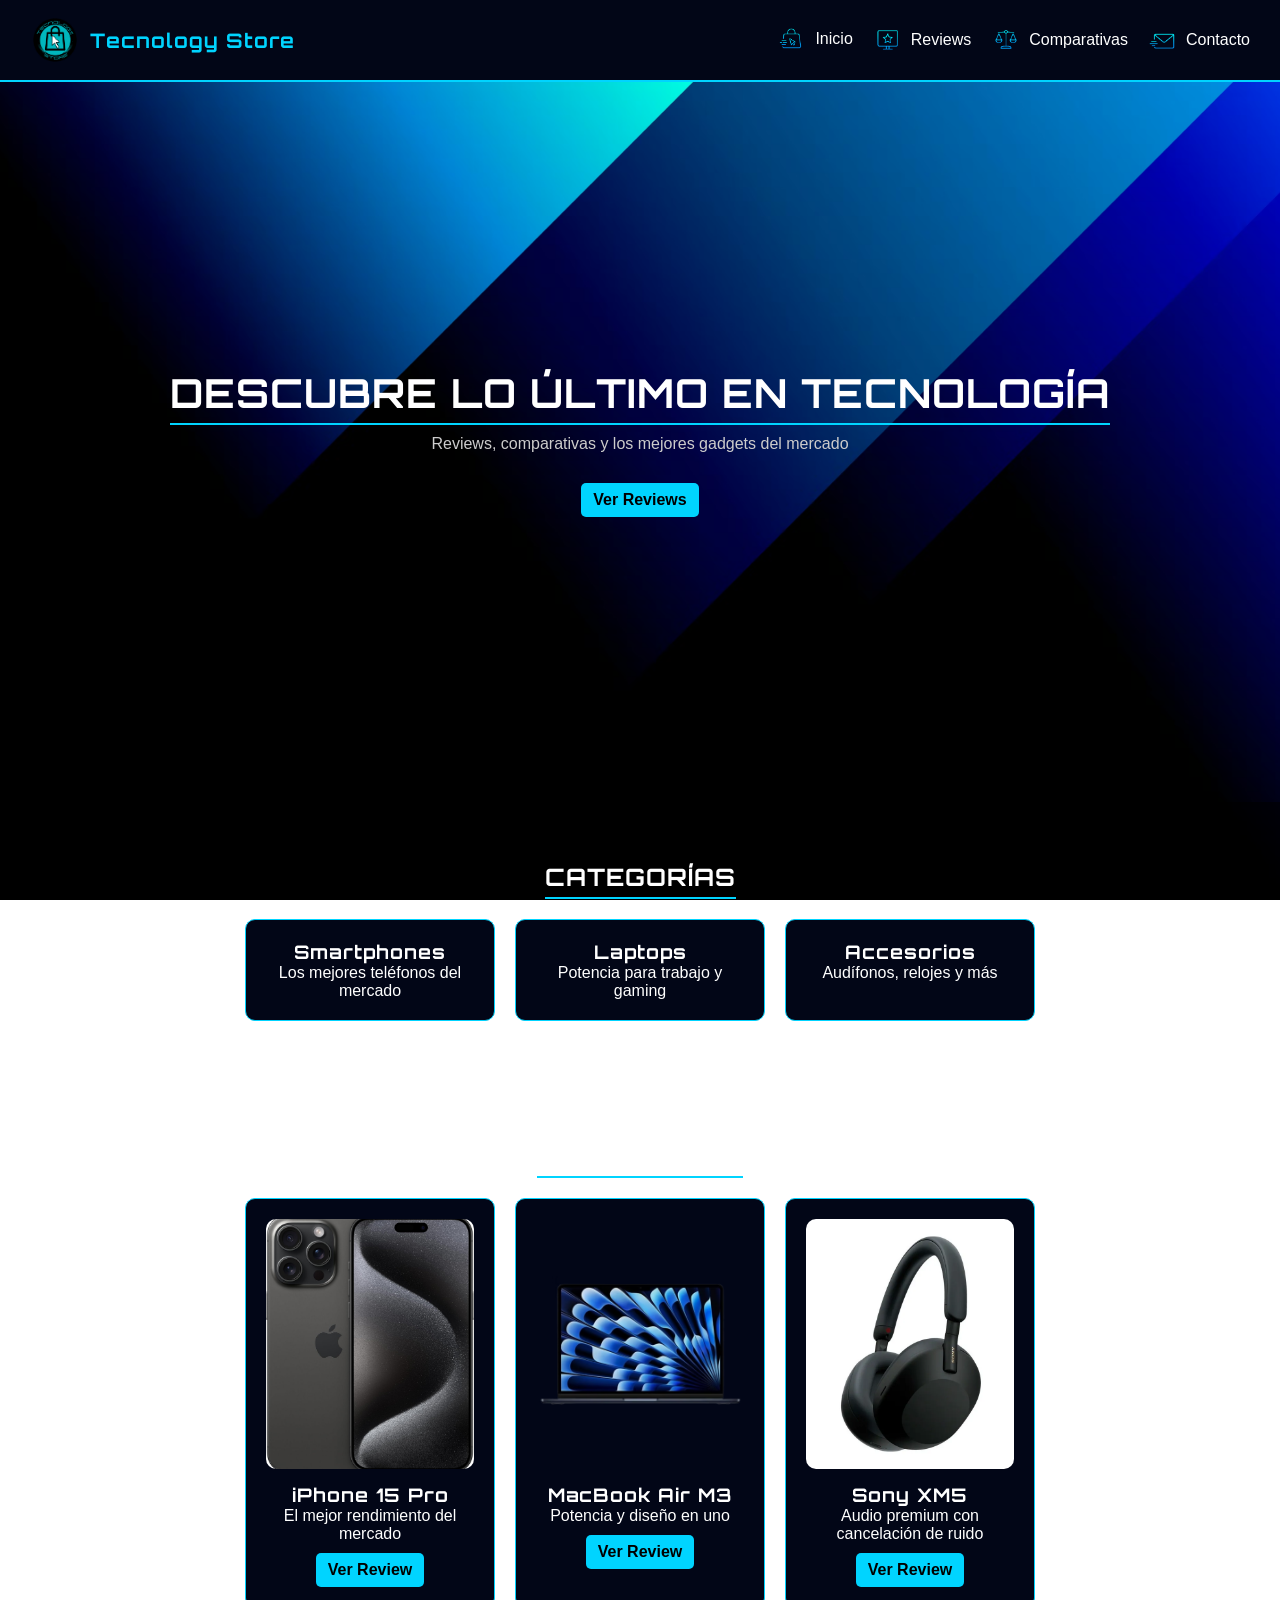
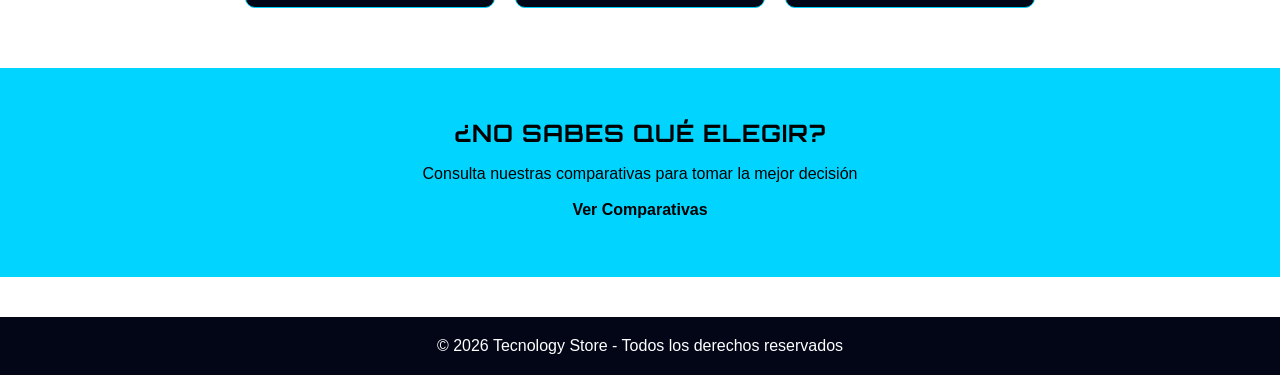
<file: index.html>
<!DOCTYPE html>
<html lang="es">
<head>
    <meta charset="UTF-8">
    <meta name="viewport" content="width=device-width, initial-scale=1.0">
    <title>Inicio - Tecnology Store</title>
    <link rel="stylesheet" href="styles.css">
    <link href="https://fonts.googleapis.com/css2?family=Orbitron:wght@500;700&family=Poppins:wght@300;400;600&display=swap" rel="stylesheet">
</head>
<body>

<header>
    <div class="logo-container">
        <img src="logo.png">
        <h1>Tecnology Store</h1>
    </div>
    <nav>
        <ul>
            <li><a href="index.html"><img src="images/inicio.png" alt="inicio" width="30px">Inicio</a></li>
            <li><a href="reviews.html"><img src="images/reviews.png" alt="reviews" width="30px">Reviews</a></li>
            <li><a href="comparativas.html"><img src="images/comparativas.png" alt="comparativas" width="30px">Comparativas</a></li>
            <li><a href="contacto.html"><img src="images/contacto.png" alt="contacto" width="30px">Contacto</a></li>
        </ul>
    </nav>
</header>

<!-- HERO -->
<section class="hero">
    <h2>Descubre lo último en Tecnología</h2>
    <p>Reviews, comparativas y los mejores gadgets del mercado</p>
    <a href="reviews.html" class="btn">Ver Reviews</a>
</section>

<!-- CATEGORÍAS -->
<section class="section">
    <h2>Categorías</h2>

    <div class="cards">

        <div class="card">
            <h3>Smartphones</h3>
            <p>Los mejores teléfonos del mercado</p>
        </div>

        <div class="card">
            <h3>Laptops</h3>
            <p>Potencia para trabajo y gaming</p>
        </div>

        <div class="card">
            <h3>Accesorios</h3>
            <p>Audífonos, relojes y más</p>
        </div>

    </div>
</section>

<section class="section">
    
    <h2>Destacados</h2>

    <div class="cards">

        <div class="card">
            <img src="images/iphone.jpeg">
            <h3>iPhone 15 Pro</h3>
            <p>El mejor rendimiento del mercado</p>
            <a href="reviews.html" class="btn">Ver Review</a>
        </div>

        <div class="card">
            <img src="images/macbook.jpg">
            <h3>MacBook Air M3</h3>
            <p>Potencia y diseño en uno</p>
            <a href="reviews.html" class="btn">Ver Review</a>
        </div>

        <div class="card">
            <img src="images/sony.jpg">
            <h3>Sony XM5</h3>
            <p>Audio premium con cancelación de ruido</p>
            <a href="reviews.html" class="btn">Ver Review</a>
        </div>

    </div>
</section>

<!-- CTA -->
<section class="cta">
    <h2>¿No sabes qué elegir?</h2>
    <p>Consulta nuestras comparativas para tomar la mejor decisión</p>
    <a href="comparativas.html" class="btn">Ver Comparativas</a>
</section>

<footer>
    <p>© 2026 Tecnology Store - Todos los derechos reservados</p>
</footer>



</body>
</html>
</file>
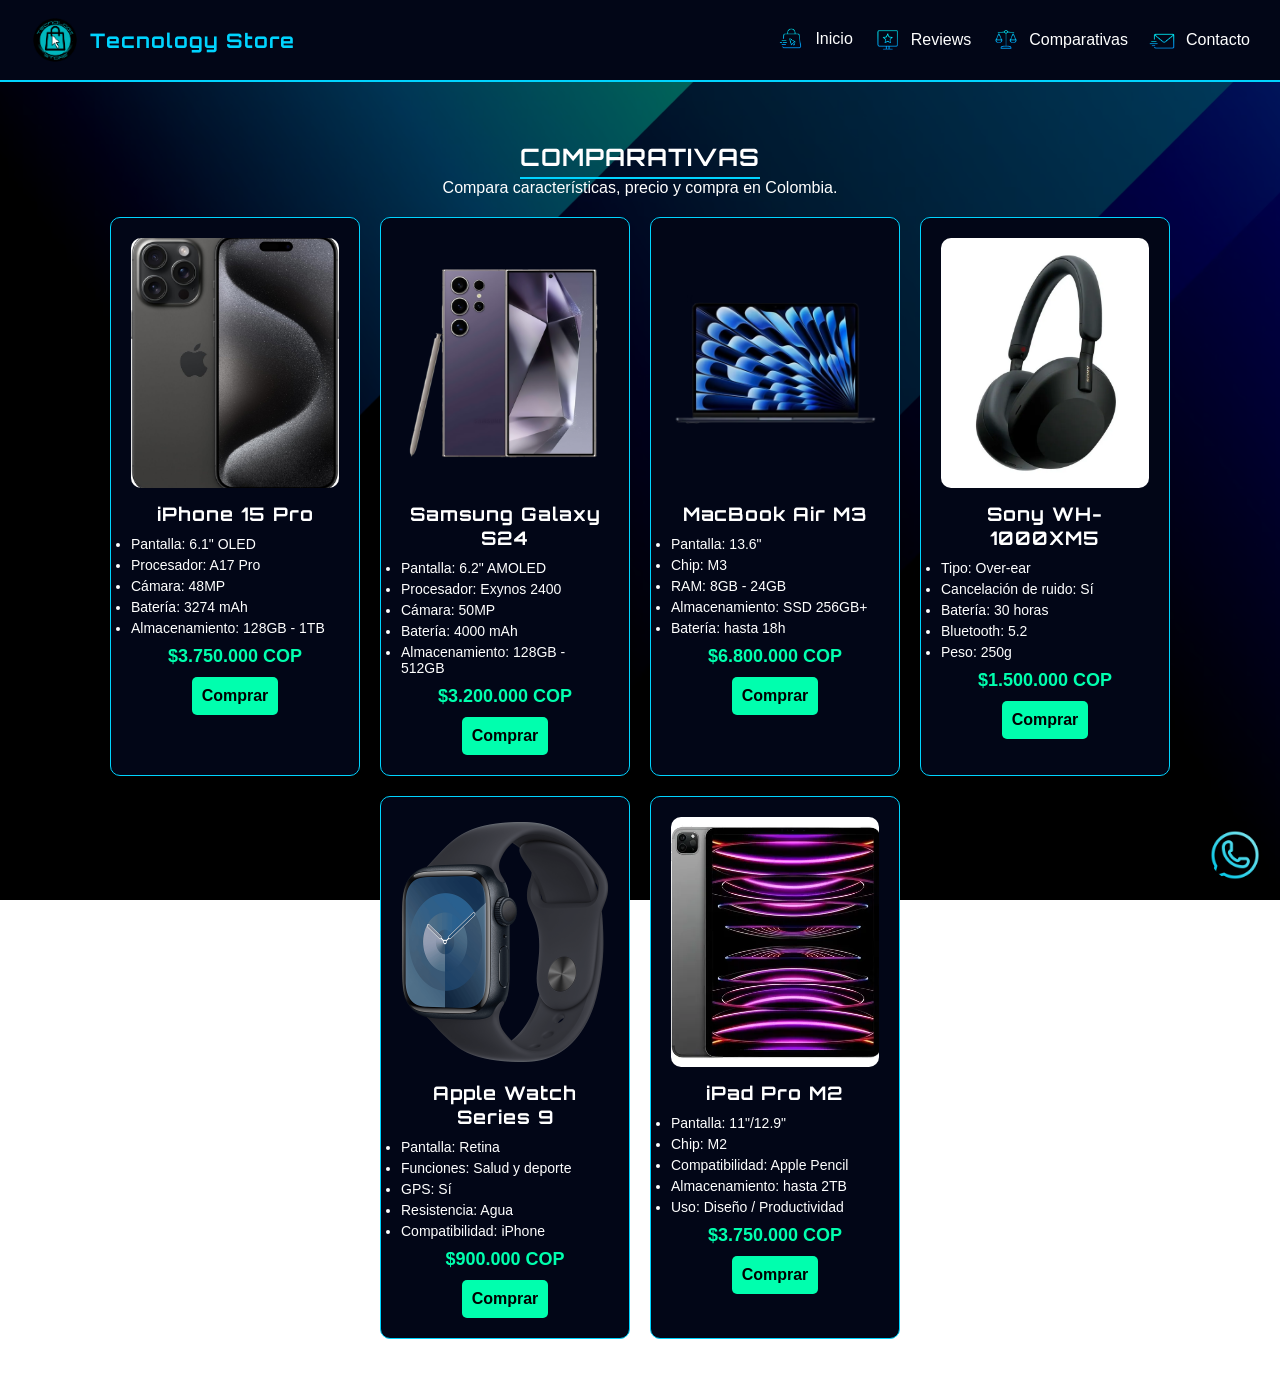
<file: comparativas.html>
<!DOCTYPE html>
<html lang="es">
<head>
    <meta charset="UTF-8">
    <title>Comparativas</title>
    <link rel="stylesheet" href="styles.css">
    <link href="https://fonts.googleapis.com/css2?family=Orbitron:wght@500;700&family=Poppins:wght@300;400;600&display=swap" rel="stylesheet">
</head>
<body>

<header>
    <div class="logo-container">
        <img src="logo.png">
        <h1>Tecnology Store</h1>
    </div>
   <nav>
        <ul>
            <li><a href="index.html"><img src="images/inicio.png" alt="inicio" width="30px">Inicio</a></li>
            <li><a href="reviews.html"><img src="images/reviews.png" alt="reviews" width="30px">Reviews</a></li>
            <li><a href="comparativas.html"><img src="images/comparativas.png" alt="comparativas" width="30px">Comparativas</a></li>
            <li><a href="contacto.html"><img src="images/contacto.png" alt="contacto" width="30px">Contacto</a></li>
        </ul>
    </nav>
</header>

<section class="section">
    <h2>Comparativas</h2>
    <p>Compara características, precio y compra en Colombia.</p>

    <div class="cards">

        <!-- iPhone -->
        <div class="card">
            <img src="images/iphone.jpeg">
            <h3>iPhone 15 Pro</h3>

            <ul class="specs">
                <li>Pantalla: 6.1" OLED</li>
                <li>Procesador: A17 Pro</li>
                <li>Cámara: 48MP</li>
                <li>Batería: 3274 mAh</li>
                <li>Almacenamiento: 128GB - 1TB</li>
            </ul>

            <p class="price">$3.750.000 COP</p>

            <a href="https://listado.mercadolibre.com.co/iphone-15-pro" target="_blank" class="btn-buy">Comprar</a>
        </div>

        <!-- Samsung -->
        <div class="card">
            <img src="images/samsung.png">
            <h3>Samsung Galaxy S24</h3>

            <ul class="specs">
                <li>Pantalla: 6.2" AMOLED</li>
                <li>Procesador: Exynos 2400</li>
                <li>Cámara: 50MP</li>
                <li>Batería: 4000 mAh</li>
                <li>Almacenamiento: 128GB - 512GB</li>
            </ul>

            <p class="price">$3.200.000 COP</p>

            <a href="https://listado.mercadolibre.com.co/samsung-s24" target="_blank" class="btn-buy">Comprar</a>
        </div>

        <!-- MacBook -->
        <div class="card">
            <img src="images/macbook.jpg">
            <h3>MacBook Air M3</h3>

            <ul class="specs">
                <li>Pantalla: 13.6"</li>
                <li>Chip: M3</li>
                <li>RAM: 8GB - 24GB</li>
                <li>Almacenamiento: SSD 256GB+</li>
                <li>Batería: hasta 18h</li>
            </ul>

            <p class="price">$6.800.000 COP</p>

            <a href="https://listado.mercadolibre.com.co/macbook-air-m3" target="_blank" class="btn-buy">Comprar</a>
        </div>

        <!-- Sony -->
        <div class="card">
            <img src="images/sony.jpg">
            <h3>Sony WH-1000XM5</h3>

            <ul class="specs">
                <li>Tipo: Over-ear</li>
                <li>Cancelación de ruido: Sí</li>
                <li>Batería: 30 horas</li>
                <li>Bluetooth: 5.2</li>
                <li>Peso: 250g</li>
            </ul>

            <p class="price">$1.500.000 COP</p>

            <a href="https://listado.mercadolibre.com.co/sony-wh1000xm5" target="_blank" class="btn-buy">Comprar</a>
        </div>

        <!-- Apple Watch -->
        <div class="card">
            <img src="images/watch.png">
            <h3>Apple Watch Series 9</h3>

            <ul class="specs">
                <li>Pantalla: Retina</li>
                <li>Funciones: Salud y deporte</li>
                <li>GPS: Sí</li>
                <li>Resistencia: Agua</li>
                <li>Compatibilidad: iPhone</li>
            </ul>

            <p class="price">$900.000 COP</p>

            <a href="https://listado.mercadolibre.com.co/apple-watch-series-9" target="_blank" class="btn-buy">Comprar</a>
        </div>

        <!-- iPad -->
        <div class="card">
            <img src="images/ipad.jpg">
            <h3>iPad Pro M2</h3>

            <ul class="specs">
                <li>Pantalla: 11"/12.9"</li>
                <li>Chip: M2</li>
                <li>Compatibilidad: Apple Pencil</li>
                <li>Almacenamiento: hasta 2TB</li>
                <li>Uso: Diseño / Productividad</li>
            </ul>

            <p class="price">$3.750.000 COP</p>

            <a href="https://listado.mercadolibre.com.co/ipad-pro-m2" target="_blank" class="btn-buy">Comprar</a>
        </div>

    </div>
</section>

<a href="https://wa.me/3043515405" class="boton-flotante" target="_blank">
    <img src="images/whatsapp.png" alt="icono de WhatsApp">
 </a>

</body>
</html>
</file>
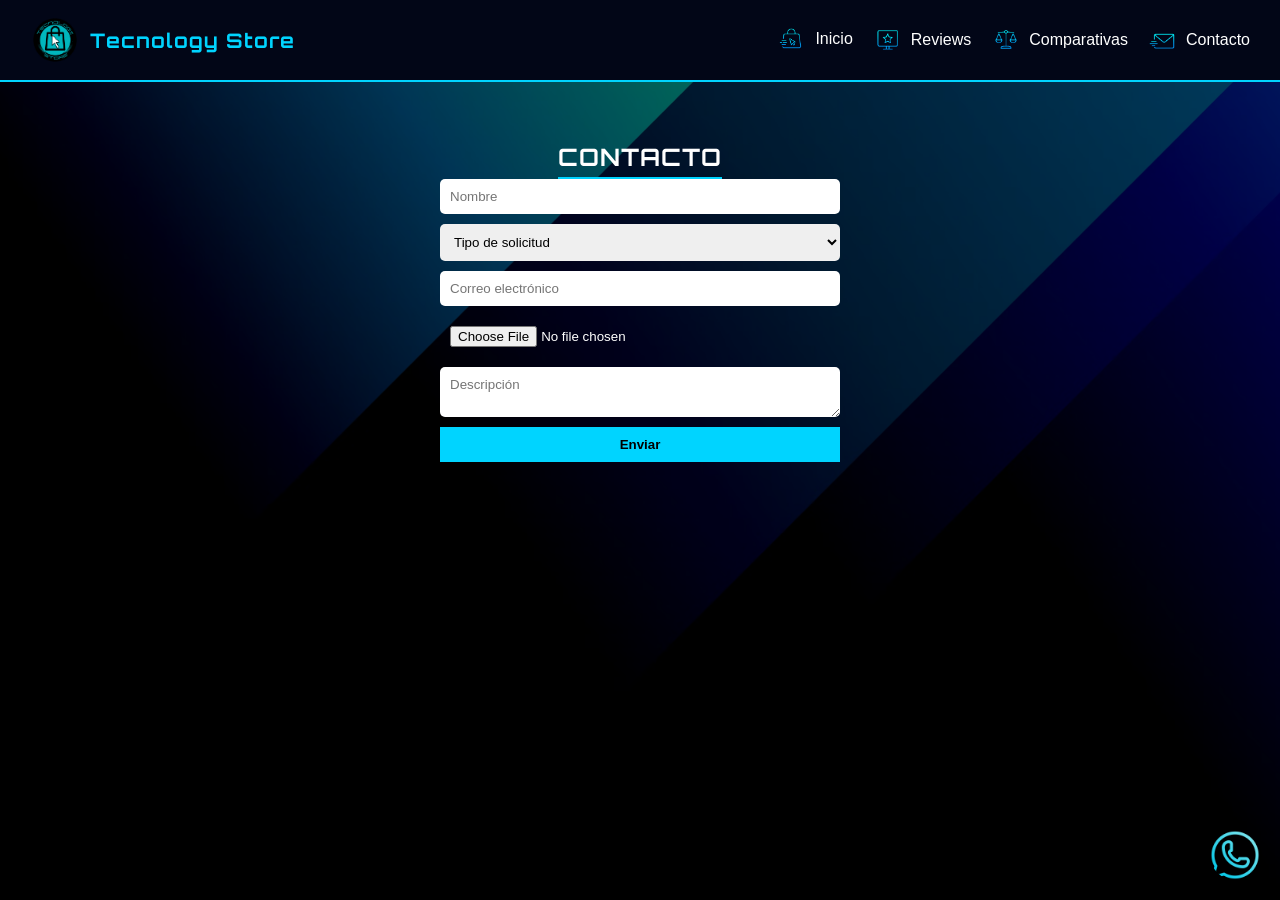
<file: contacto.html>
<!DOCTYPE html>
<html lang="es">
<head>
    <meta charset="UTF-8">
    <title>Contacto</title>
    <link rel="stylesheet" href="styles.css">
    <link href="https://fonts.googleapis.com/css2?family=Orbitron:wght@500;700&family=Poppins:wght@300;400;600&display=swap" rel="stylesheet">
</head>
<body>

<header>
    <div class="logo-container">
        <img src="logo.png">
        <h1>Tecnology Store</h1>
    </div>
    <nav>
        <ul>
            <li><a href="index.html"><img src="images/inicio.png" alt="inicio" width="30px">Inicio</a></li>
            <li><a href="reviews.html"><img src="images/reviews.png" alt="reviews" width="30px">Reviews</a></li>
            <li><a href="comparativas.html"><img src="images/comparativas.png" alt="comparativas" width="30px">Comparativas</a></li>
            <li><a href="contacto.html"><img src="images/contacto.png" alt="contacto" width="30px">Contacto</a></li>
        </ul>
    </nav>
</header>

<section class="section">
    <h2>Contacto</h2>

    <form id="contactForm">
        <input type="text" placeholder="Nombre" required>

        <select required>
            <option value="">Tipo de solicitud</option>
            <option>Consulta</option>
            <option>Soporte</option>
            <option>Sugerencia</option>
        </select>

        <input type="email" placeholder="Correo electrónico" required>

        <input type="file" required>

        <textarea placeholder="Descripción" required></textarea>

        <button type="submit">Enviar</button>
    </form>
</section>
 <script src="script.js"></script>

 <a href="https://wa.me/3043515405" class="boton-flotante" target="_blank">
    <img src="images/whatsapp.png" alt="icono de WhatsApp">
 </a>



</body>
</html>
</file>
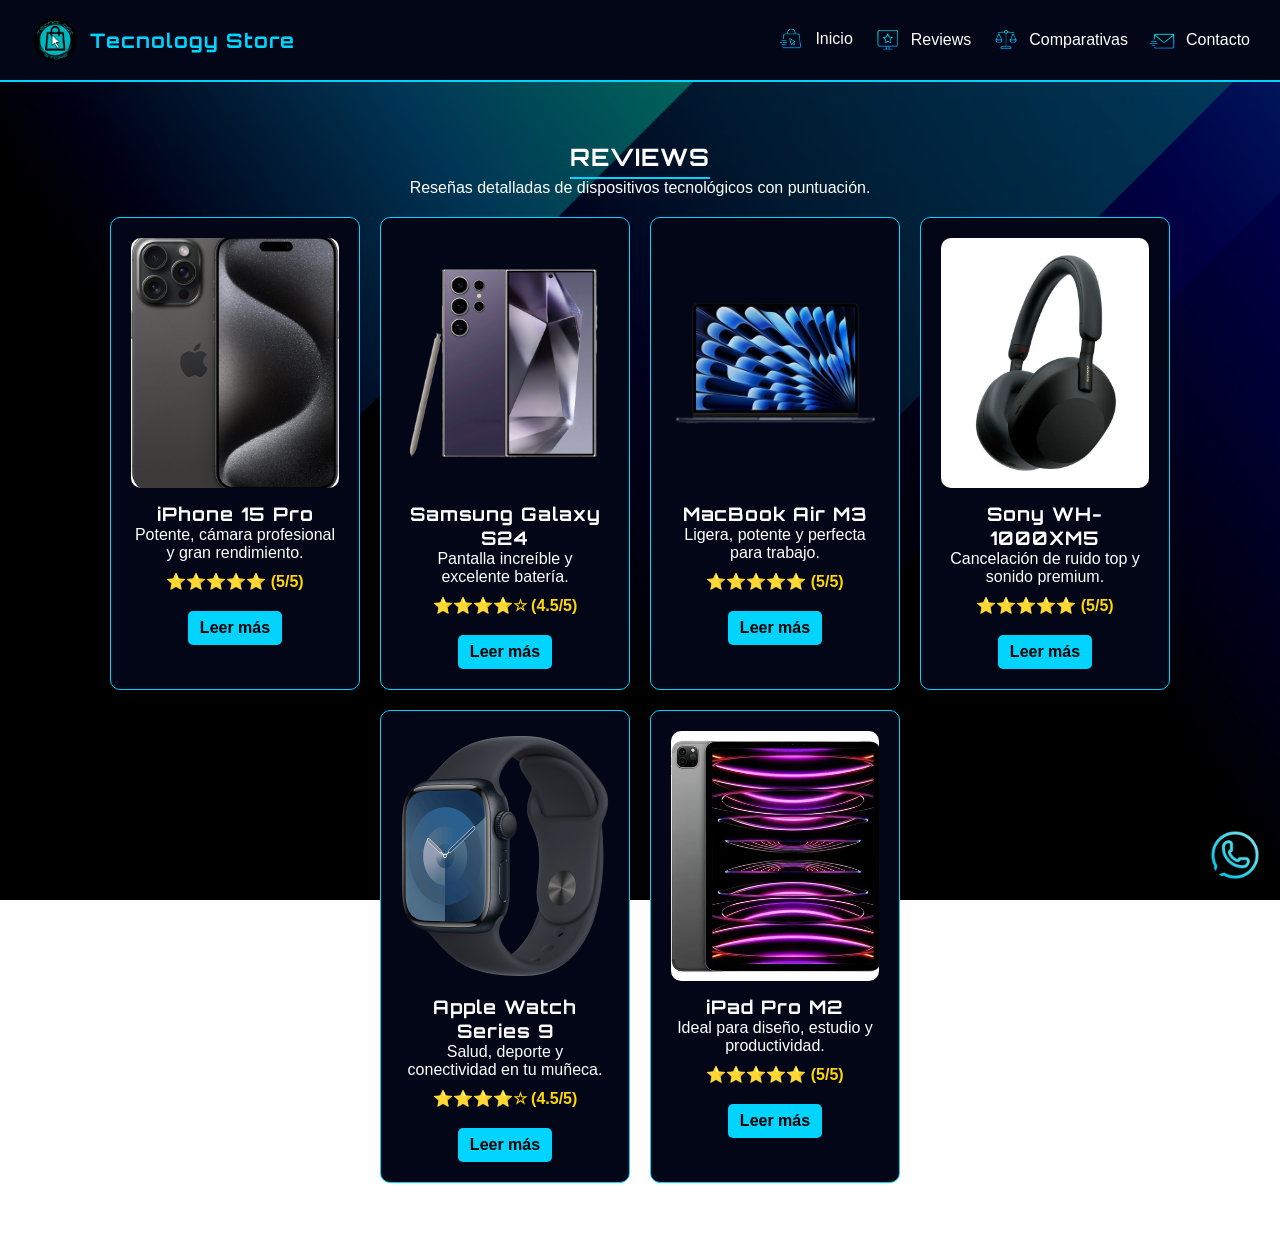
<file: reviews.html>
<!DOCTYPE html>
<html lang="es">
<head>
    <meta charset="UTF-8">
    <title>Reviews</title>
    <link rel="stylesheet" href="styles.css">
    <link href="https://fonts.googleapis.com/css2?family=Orbitron:wght@500;700&family=Poppins:wght@300;400;600&display=swap" rel="stylesheet">
</head>
<body>

<header>
    <div class="logo-container">
        <img src="logo.png">
        <h1>Tecnology Store</h1>
    </div>
   <nav>
        <ul>
            <li><a href="index.html"><img src="images/inicio.png" alt="inicio" width="30px">Inicio</a></li>
            <li><a href="reviews.html"><img src="images/reviews.png" alt="reviews" width="30px">Reviews</a></li>
            <li><a href="comparativas.html"><img src="images/comparativas.png" alt="comparativas" width="30px">Comparativas</a></li>
            <li><a href="contacto.html"><img src="images/contacto.png" alt="contacto" width="30px">Contacto</a></li>
        </ul>
    </nav>
</header>

<section class="section">
    <h2>Reviews</h2>
    <p>Reseñas detalladas de dispositivos tecnológicos con puntuación.</p>

    <div class="cards">

        
        <div class="card">
            <img src="images/iphone.jpeg" alt="iPhone 15 Pro">
            <h3>iPhone 15 Pro</h3>
            <p>Potente, cámara profesional y gran rendimiento.</p>
            <p class="rating">⭐⭐⭐⭐⭐ (5/5)</p>
            <a href="https://www.apple.com/iphone-15-pro/" target="_blank" class="btn">Leer más</a>
        </div>

        
        <div class="card">
            <img src="images/samsung.png" alt="Samsung Galaxy S24">
            <h3>Samsung Galaxy S24</h3>
            <p>Pantalla increíble y excelente batería.</p>
            <p class="rating">⭐⭐⭐⭐☆ (4.5/5)</p>
            <a href="https://www.samsung.com/" target="_blank" class="btn">Leer más</a>
        </div>

        
        <div class="card">
            <img src="images/macbook.jpg" alt="MacBook Air M3">
            <h3>MacBook Air M3</h3>
            <p>Ligera, potente y perfecta para trabajo.</p>
            <p class="rating">⭐⭐⭐⭐⭐ (5/5)</p>
            <a href="https://www.apple.com/macbook-air/" target="_blank" class="btn">Leer más</a>
        </div>

        
        <div class="card">
            <img src="images/sony.jpg" alt="Sony WH-1000XM5">
            <h3>Sony WH-1000XM5</h3>
            <p>Cancelación de ruido top y sonido premium.</p>
            <p class="rating">⭐⭐⭐⭐⭐ (5/5)</p>
            <a href="https://www.sony.com/" target="_blank" class="btn">Leer más</a>
        </div>

        
        <div class="card">
            <img src="images/watch.png" alt="Apple Watch Series 9">
            <h3>Apple Watch Series 9</h3>
            <p>Salud, deporte y conectividad en tu muñeca.</p>
            <p class="rating">⭐⭐⭐⭐☆ (4.5/5)</p>
            <a href="https://www.apple.com/watch/" target="_blank" class="btn">Leer más</a>
        </div>

        
        <div class="card">
            <img src="images/ipad.jpg" alt="iPad Pro M2">
            <h3>iPad Pro M2</h3>
            <p>Ideal para diseño, estudio y productividad.</p>
            <p class="rating">⭐⭐⭐⭐⭐ (5/5)</p>
            <a href="https://www.apple.com/ipad-pro/" target="_blank" class="btn">Leer más</a>
        </div>

    </div>
</section>

<a href="https://wa.me/3043515405" class="boton-flotante" target="_blank">
    <img src="images/whatsapp.png" alt="icono de WhatsApp">
 </a>

</body>
</html>
</file>
<file: styles.css>
* {
    margin: 0;
    padding: 0;
    box-sizing: border-box;
    font-family: Arial, sans-serif;
}

body {
    background:transparent;
    color: white;
}

header {
    display: flex;
    justify-content: space-between;
    align-items: center;
    padding: 15px 30px;
    background: #020617;
    border-bottom: 2px solid #00d4ff;
}

.logo-container {
    display: flex;
    align-items: center;
    gap: 10px;
}

.logo-container img {
    width: 50px;
}

.logo-container h1 {
    font-size: 20px;
    color: #00d4ff;
}

nav ul {
    display: flex;
    list-style: none;
    gap: 20px;
}

nav a {
    text-decoration: none;
    color: white;
    transition: 0.3s;
}

nav a:hover {
    color: #00d4ff;
}

.section {
    padding: 60px 20px;
    text-align: center;
}

.cards {
    display: flex;
    justify-content: center;
    gap: 20px;
    margin-top: 20px;
    flex-wrap: wrap;
}

.card {
    background: #020617;
    padding: 20px;
    border-radius: 10px;
    width: 250px;
    border: 1px solid #00d4ff;
    transition: 0.3s;
}

.card:hover {
    transform: scale(1.05);
}

form {
    display: flex;
    flex-direction: column;
    max-width: 400px;
    margin: auto;
    gap: 10px;
}

form input,
form select,
form textarea {
    padding: 10px;
    border: none;
    border-radius: 5px;
}

form button {
    padding: 10px;
    background: #00d4ff;
    border: none;
    cursor: pointer;
    font-weight: bold;
}

form button:hover {
    background: #0099cc;
}

footer {
    text-align: center;
    padding: 20px;
    background: #020617;
    margin-top: 40px;
}
.rating {
    margin: 10px 0;
    color: gold;
    font-weight: bold;
}

.btn {
    display: inline-block;
    margin-top: 10px;
    padding: 8px 12px;
    background: #00d4ff;
    color: black;
    text-decoration: none;
    border-radius: 5px;
    font-weight: bold;
    transition: 0.3s;
}

.btn:hover {
    background: #0099cc;
}
.card img {
    width: 100%;
    height: 250px;
    object-fit: cover;
    border-radius: 10px;
    margin-bottom: 10px;
}
.card img {
    transition: 0.3s;
}

.card:hover img {
    transform: scale(1.05);
}
.specs {
    text-align: left;
    margin: 10px 0;
    font-size: 14px;
}

.specs li {
    margin-bottom: 5px;
}

.price {
    font-size: 18px;
    font-weight: bold;
    color: #00ffae;
    margin: 10px 0;
}

.btn-buy {
    display: inline-block;
    padding: 10px;
    background: #00ffae;
    color: black;
    text-decoration: none;
    border-radius: 5px;
    font-weight: bold;
    transition: 0.3s;
}

.btn-buy:hover {
    background: #00cc88;
}
.hero {
    height: 80vh;
    display: flex;
    flex-direction: column;
    justify-content: center;
    align-items: center;
    background: linear-gradient(135deg, #020617, #0f172a);
    text-align: center;
}
.hero {
    background-image: url("images/bg-tech.jpg");
    background-size: cover;
    background-position: top;
    background-attachment: fixed;
}

.hero h2 {
    font-size: 40px;
    margin-bottom: 10px;
}

.hero p {
    margin-bottom: 20px;
    color: #ccc;
}

.cta {
    background: #00d4ff;
    color: black;
    text-align: center;
    padding: 50px 20px;
}

.cta h2 {
    margin-bottom: 10px;
}

body {
    font-family: 'Poppins', Arial, sans-serif;
}


h1, h2, h3 {
    font-family: 'Orbitron', sans-serif;
    letter-spacing: 1px;
}


.logo-container h1 {
    font-family: 'Orbitron', sans-serif;
    font-weight: 700;
    color: #00d4ff;
}
h2 {
    text-transform: uppercase;
}
h2 {
    border-bottom: 2px solid #00d4ff;
    display: inline-block;
    padding-bottom: 5px;
}
.reveal {
    opacity: 0;
    transform: translateY(40px);
    transition: all 0.8s ease;
}

.reveal.active {
    opacity: 1;
    transform: translateY(0);
}
body {
    font-family: 'Poppins', Arial, sans-serif;

    background-image: url("images/bg-tech.jpg");
    background-size: cover;
    background-position: center;
    background-repeat: no-repeat;
    background-attachment: fixed;

    color: white;
}
body::before {
    content: "";
    position: fixed;
    top: 0;
    left: 0;
    width: 100%;
    height: 100%;

    background: rgba(0, 0, 0, 0.6);

    z-index: -1;
}
.boton-flotante {
    position: fixed;
    bottom: 20px;
    right: 20px;
    width: 50px;
    height: 50px;
    border-radius: 100px;
    z-index: index 100; ;    
}
.boton-flotante img {
    width: 100%;
    height: 100%;
    border-radius: 70%;
}
nav a {
    display: flex;
    align-items: center;
    gap: 8px;
}

.icon svg {
    width: 20px;
    height: 20px;
    transition: 0.3s;
}

nav a:hover svg {
    stroke: #00ffae;
    transform: scale(1.2);
}
.img src="images/contacto.png" alt="contacto" {
    width: 20px;
    height: 20px;
    
}
</file>
